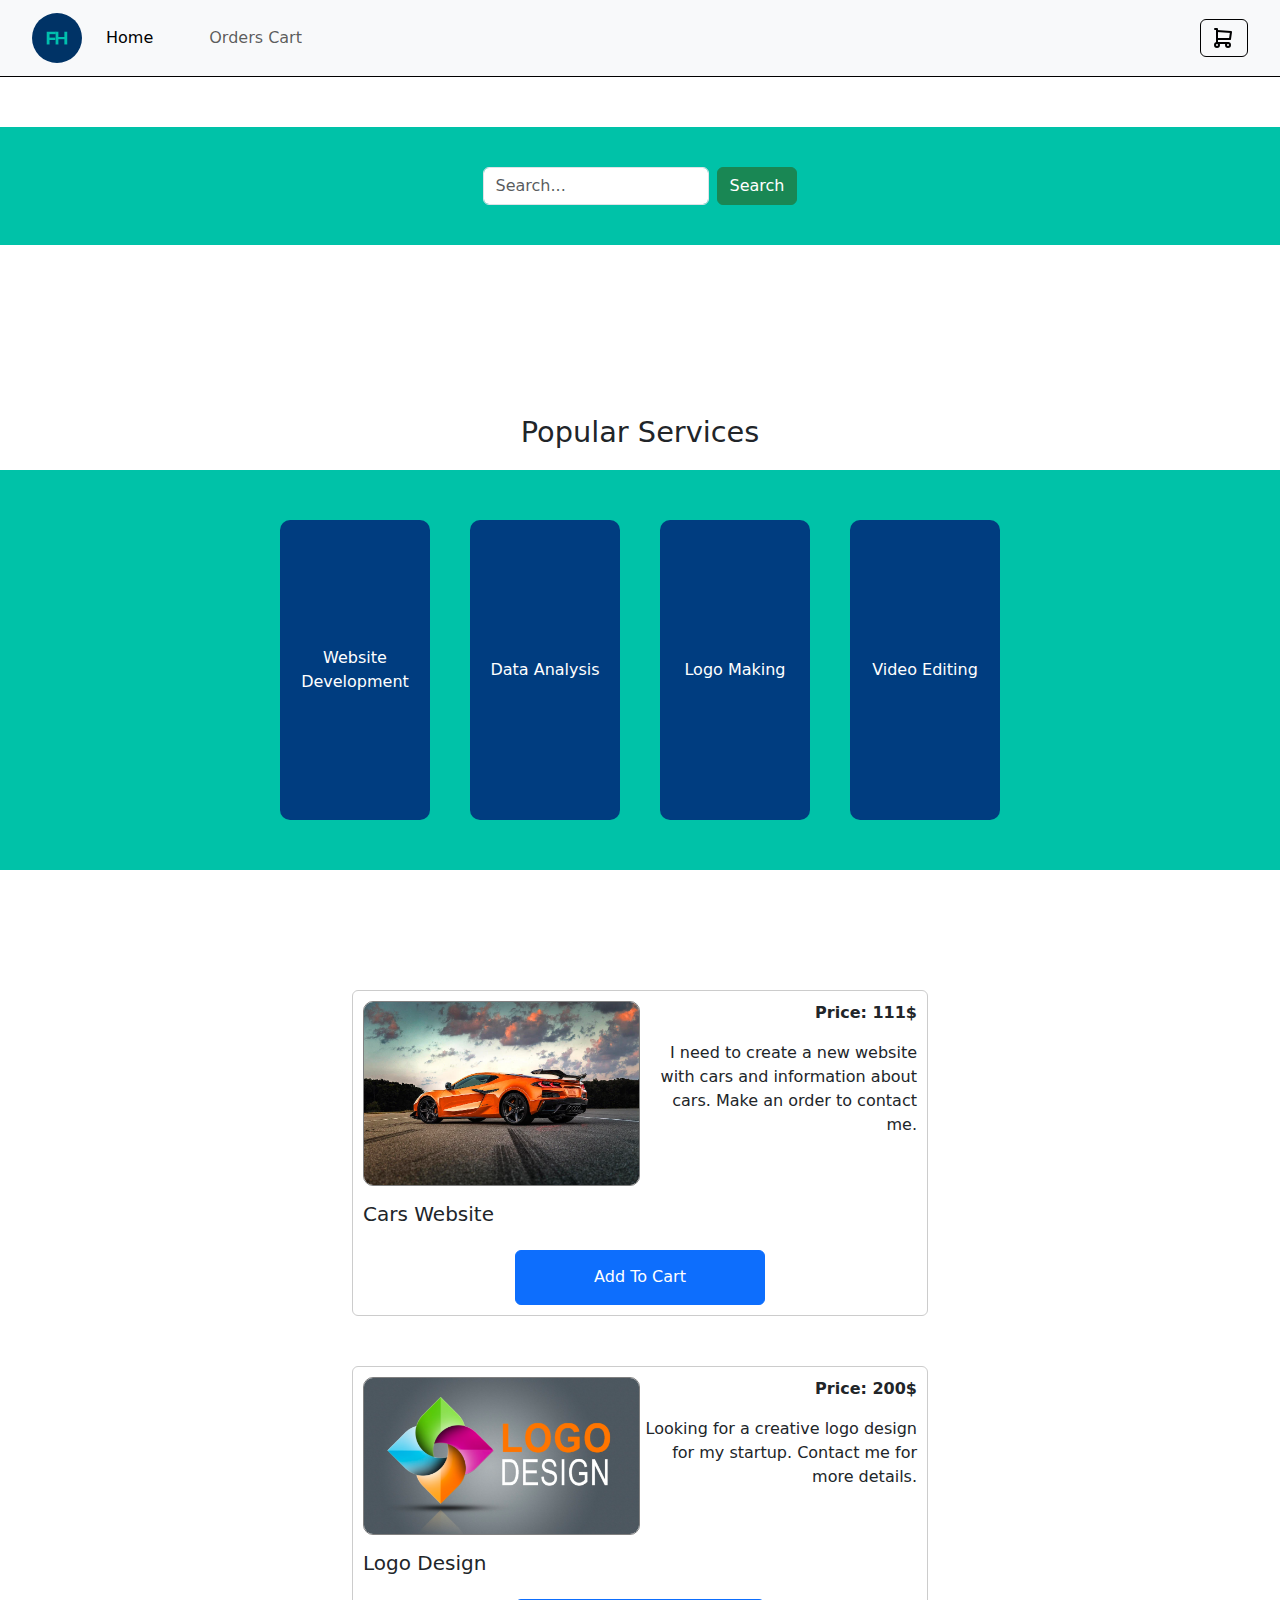
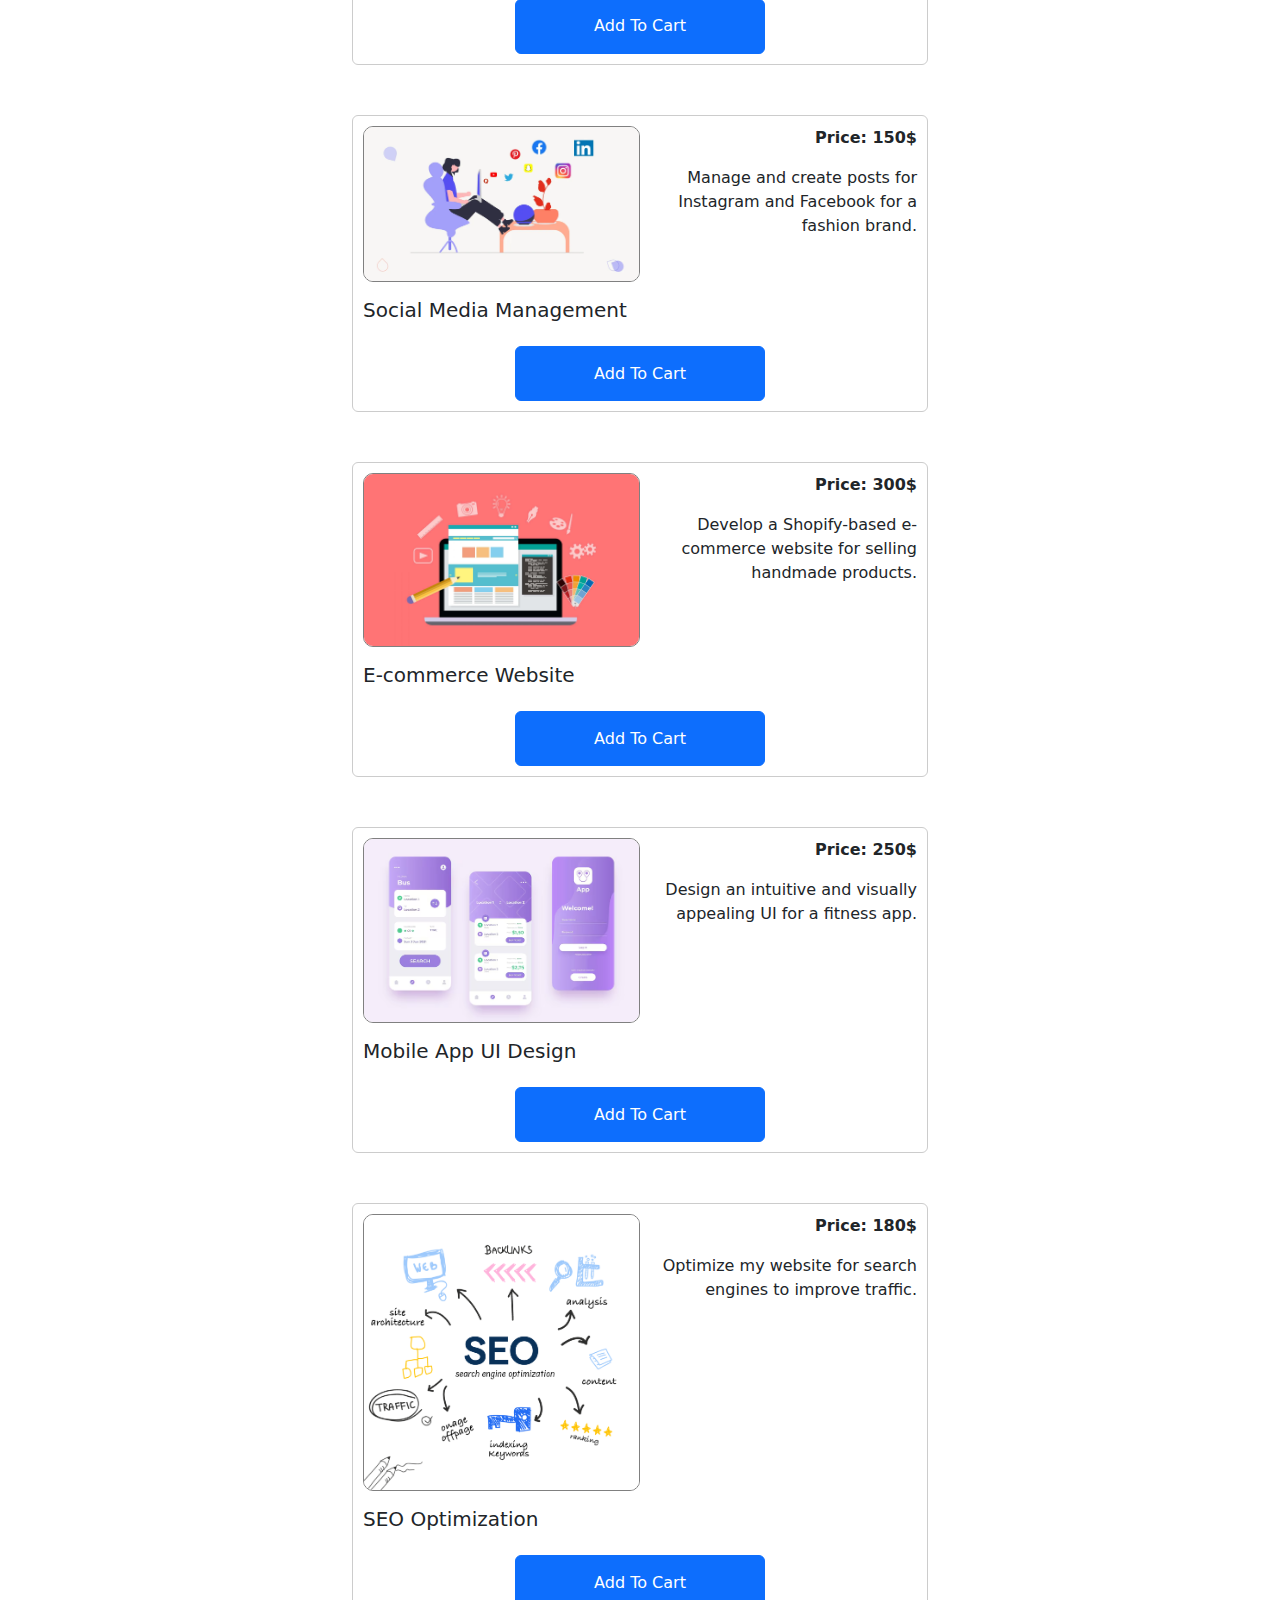
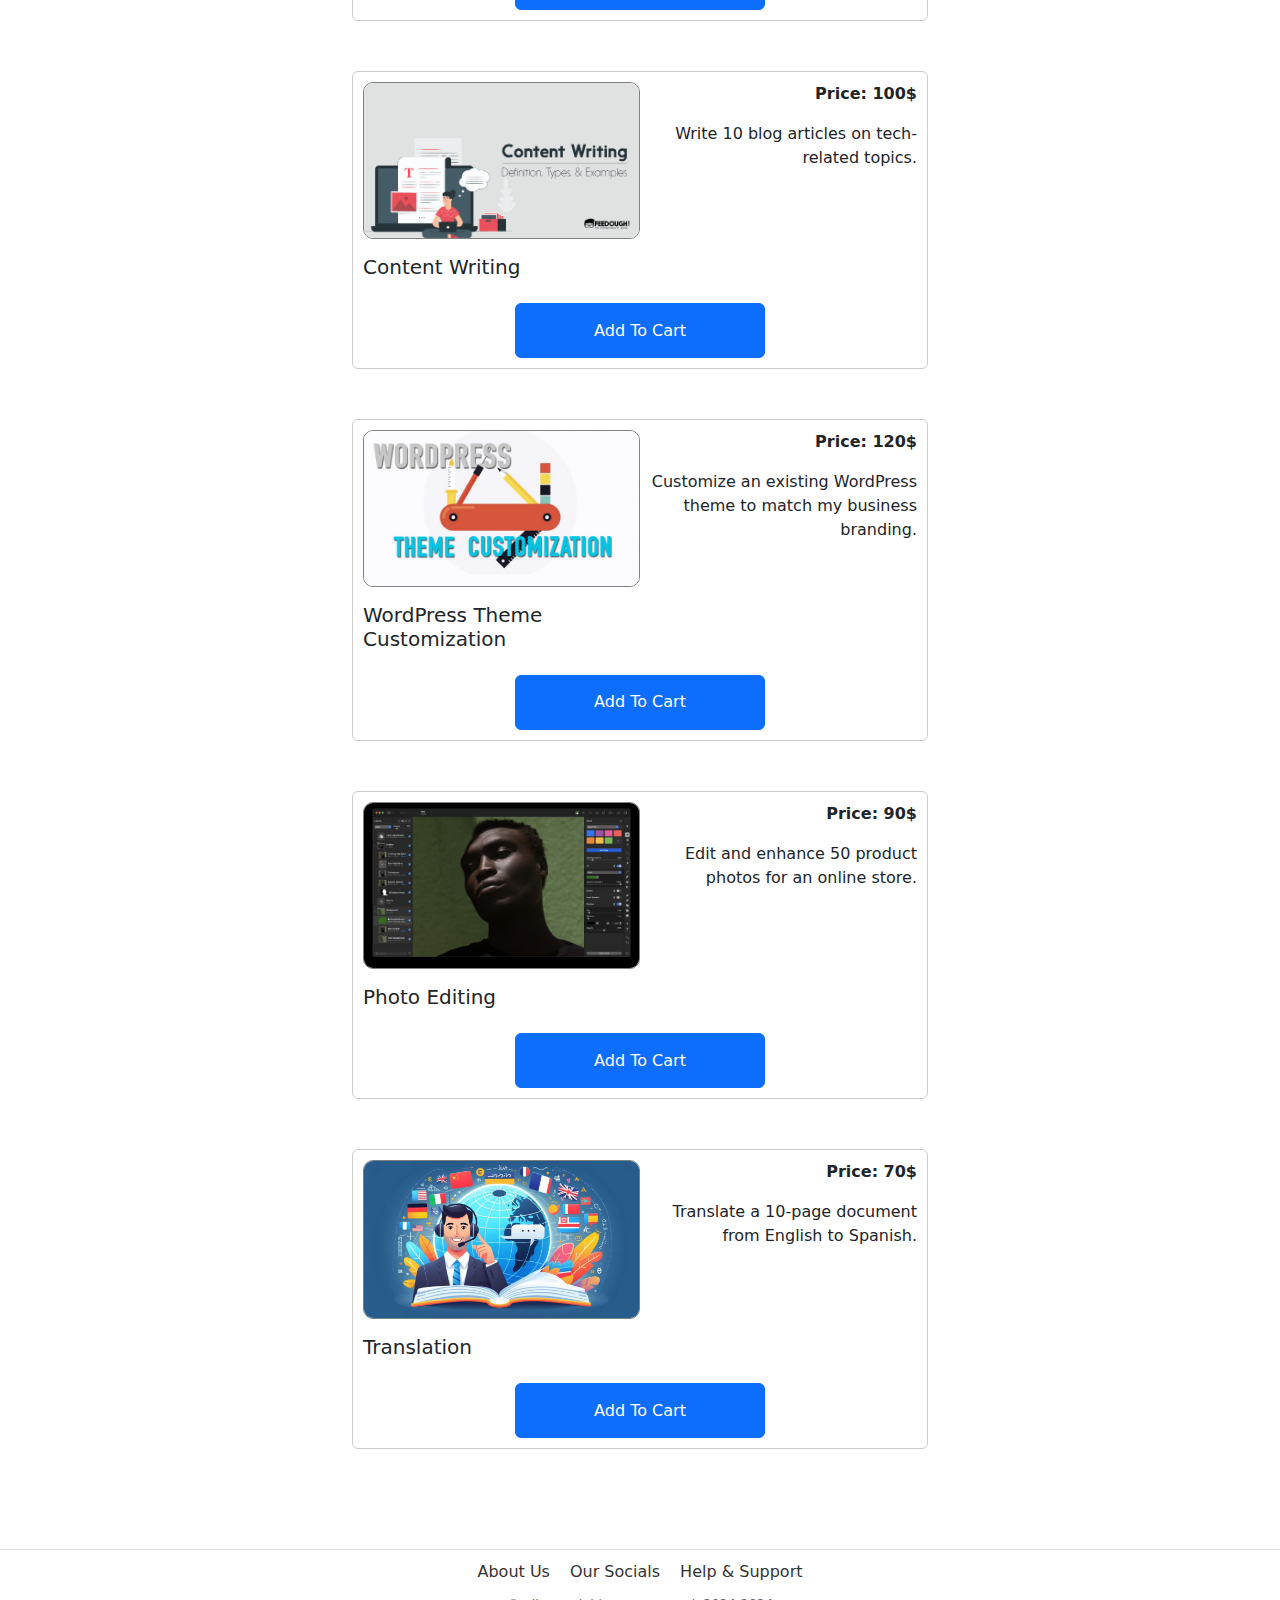
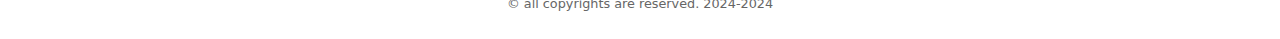
<file: index.html>
<!DOCTYPE html>
<html lang="en">

<head>
  <meta charset="UTF-8">
  <meta name="viewport" content="width=device-width, initial-scale=1.0">
  <title>FreelanceHub</title>
  <link rel="stylesheet" href="css/styles.css">
  <link rel="icon" href="assets/img/Logo.svg">
  <link href="https://cdn.jsdelivr.net/npm/bootstrap@5.3.3/dist/css/bootstrap.min.css" rel="stylesheet"
    integrity="sha384-QWTKZyjpPEjISv5WaRU9OFeRpok6YctnYmDr5pNlyT2bRjXh0JMhjY6hW+ALEwIH" crossorigin="anonymous">
</head>

<body data-bs-theme="light">
  <!-- Header -->
  <header>
    <nav class="navbar navbar-expand-lg bg-body-tertiary">
      <div class="container-fluid">
        <a style="margin-left: 20px;" class="navbar-brand" href="index.html"><img src="assets/img/Logo.svg" alt="Logo"
            style="width:50px"></a>
        <button class="navbar-toggler" type="button" data-bs-toggle="collapse" data-bs-target="#navbarSupportedContent"
          aria-controls="navbarSupportedContent" aria-expanded="false" aria-label="Toggle navigation">
          <span class="navbar-toggler-icon"></span>
        </button>
        <div class="collapse navbar-collapse" id="navbarSupportedContent">
          <ul class="navbar-nav me-auto mb-2 mb-lg-0">
            <li class="nav-item">
              <a class="nav-link active" aria-current="page" href="/">Home</a>
            </li>
            <li class="nav-item">
              <a class="nav-link" href="orders_cart.html">Orders Cart</a>
            </li>
          </ul>
          <ul>
            <a style="margin-right: 20px;" class="btn btn-light" href="orders_cart.html" id="cart-button"
              type="submit"><img src="assets/img/cart.svg" alt="cart"></a>
          </ul>
        </div>
      </div>
    </nav>
  </header>

  <!-- Search Section -->
  <section class="search-banner">
    <form id="searchForm" class="d-flex" role="search">
      <input id="search-search-banner" class="form-control me-2" type="search" placeholder="Search..."
        aria-label="Search">
      <button class="btn btn-success" type="submit">Search</button>
    </form>
  </section>

  <main>

    <!-- Popular Services -->
    <section class="popular-services">
      <h2>Popular Services</h2>
      <div class="services">
        <div class="service-card">Website Development</div>
        <div class="service-card">Data Analysis</div>
        <div class="service-card">Logo Making</div>
        <div class="service-card">Video Editing</div>
      </div>
    </section>

    <div class="product-list">

    </div>

  </main>

  <!-- Footer -->
  <footer>
    <div class="footer-links">
      <a href="#">About Us</a>
      <a href="#">Our Socials</a>
      <a href="#">Help & Support</a>
    </div>
    <p>&copy; all copyrights are reserved. 2024-2024</p>
  </footer>
  <script src="https://cdn.jsdelivr.net/npm/bootstrap@5.3.3/dist/js/bootstrap.bundle.min.js"
    integrity="sha384-YvpcrYf0tY3lHB60NNkmXc5s9fDVZLESaAA55NDzOxhy9GkcIdslK1eN7N6jIeHz"
    crossorigin="anonymous"></script>
  <script src="js/script.js"></script>
</body>

</html>
</file>
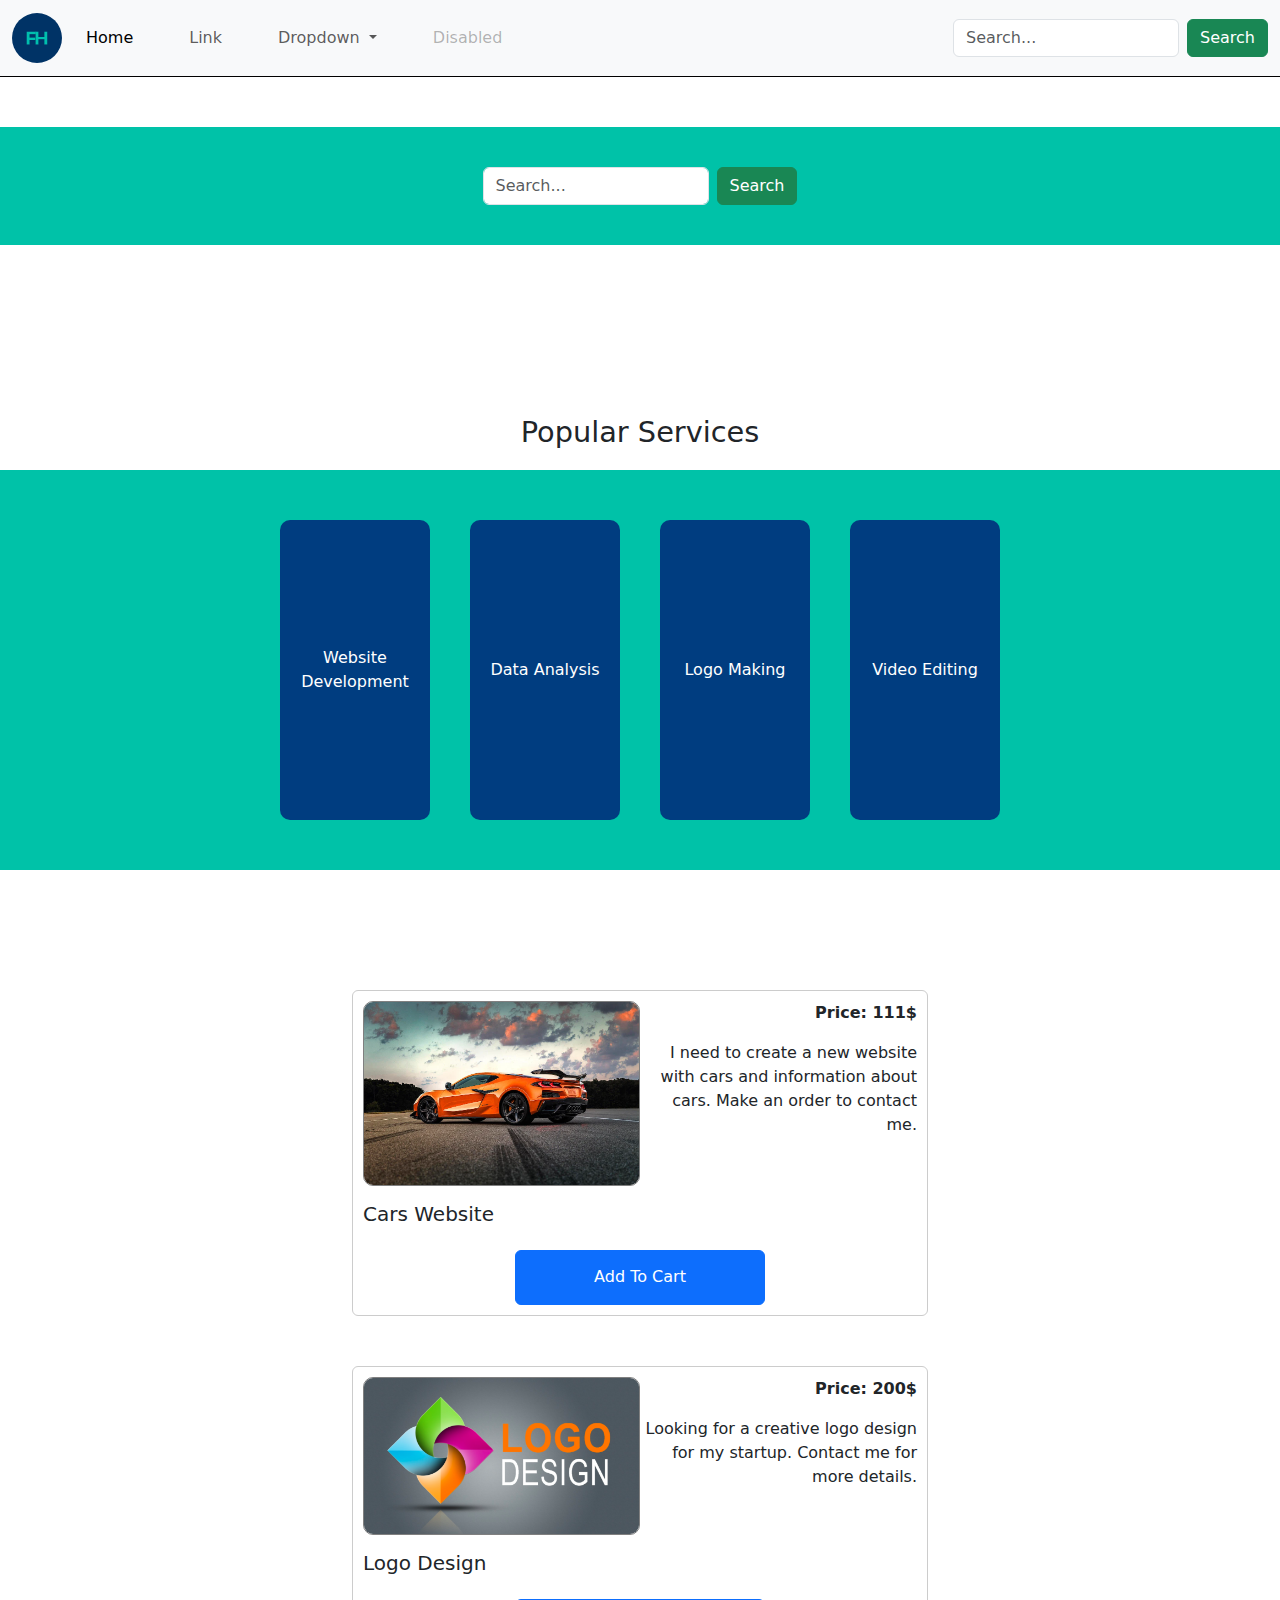
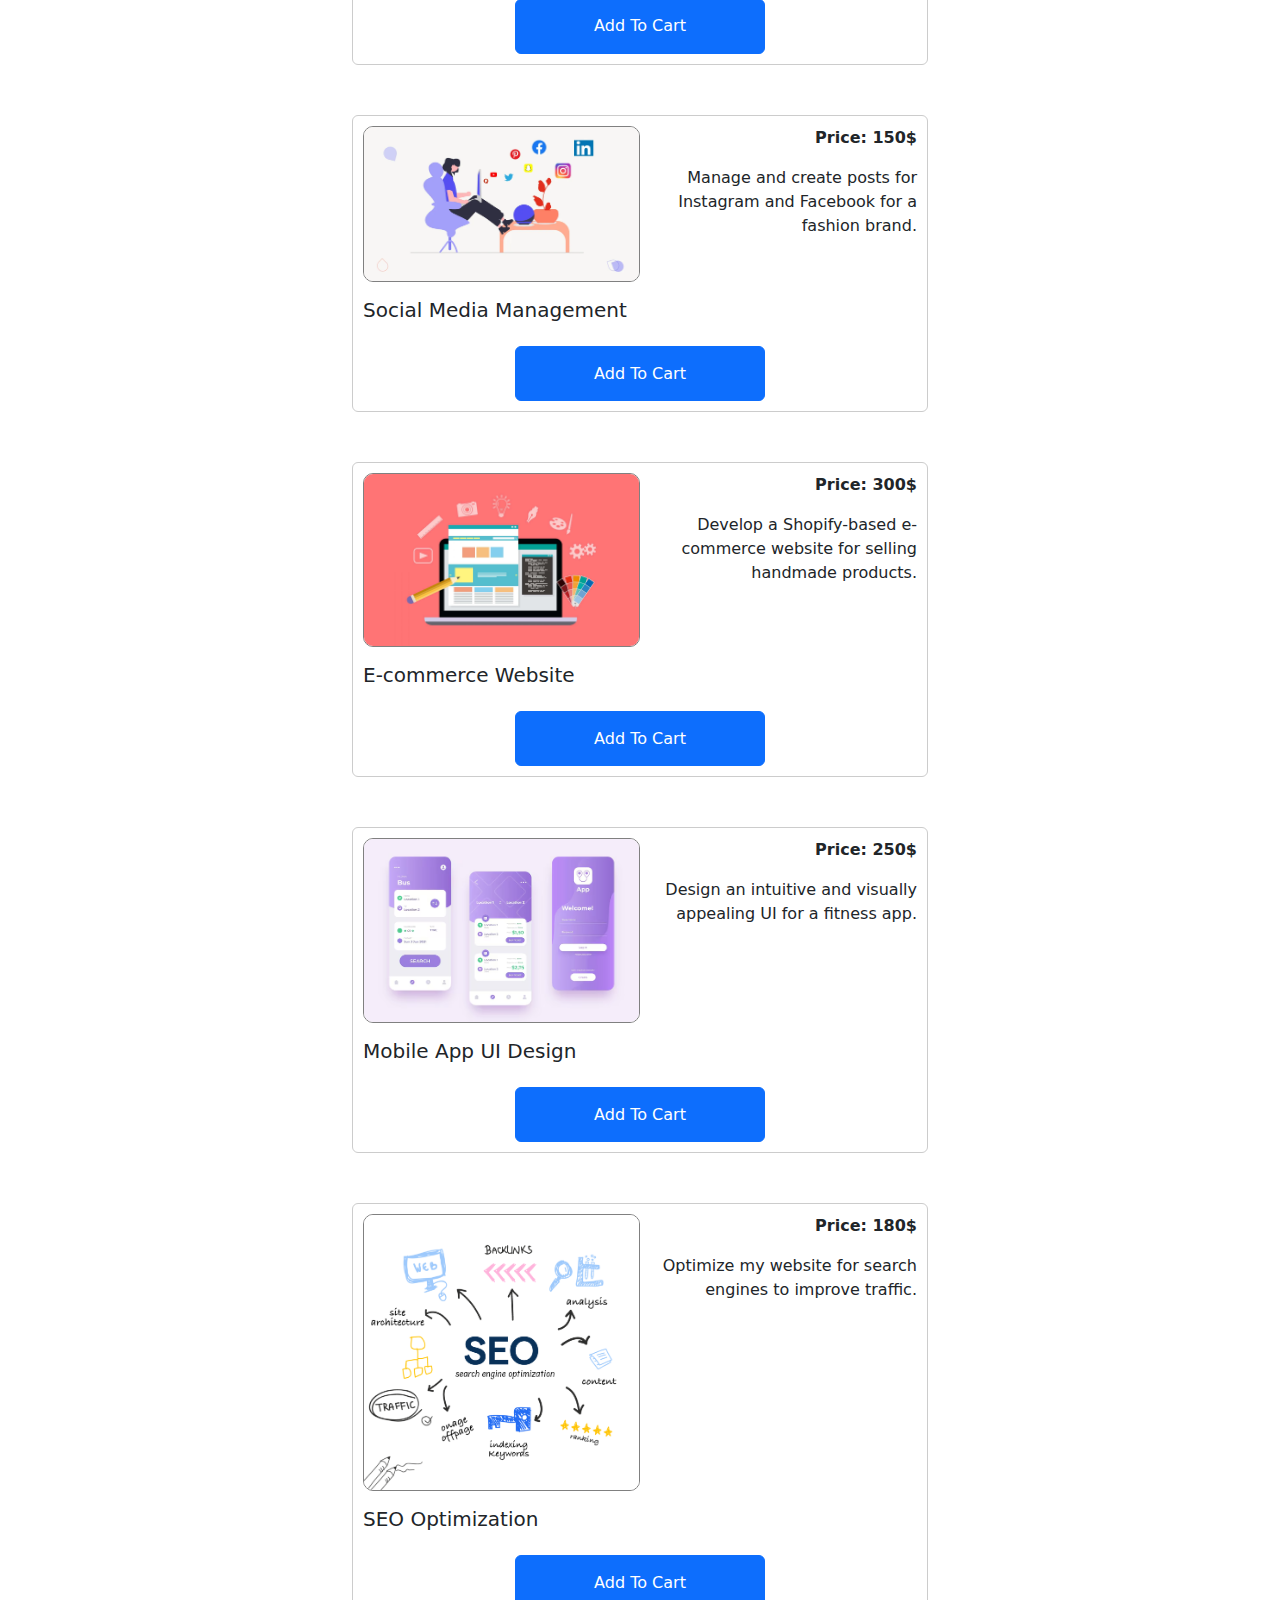
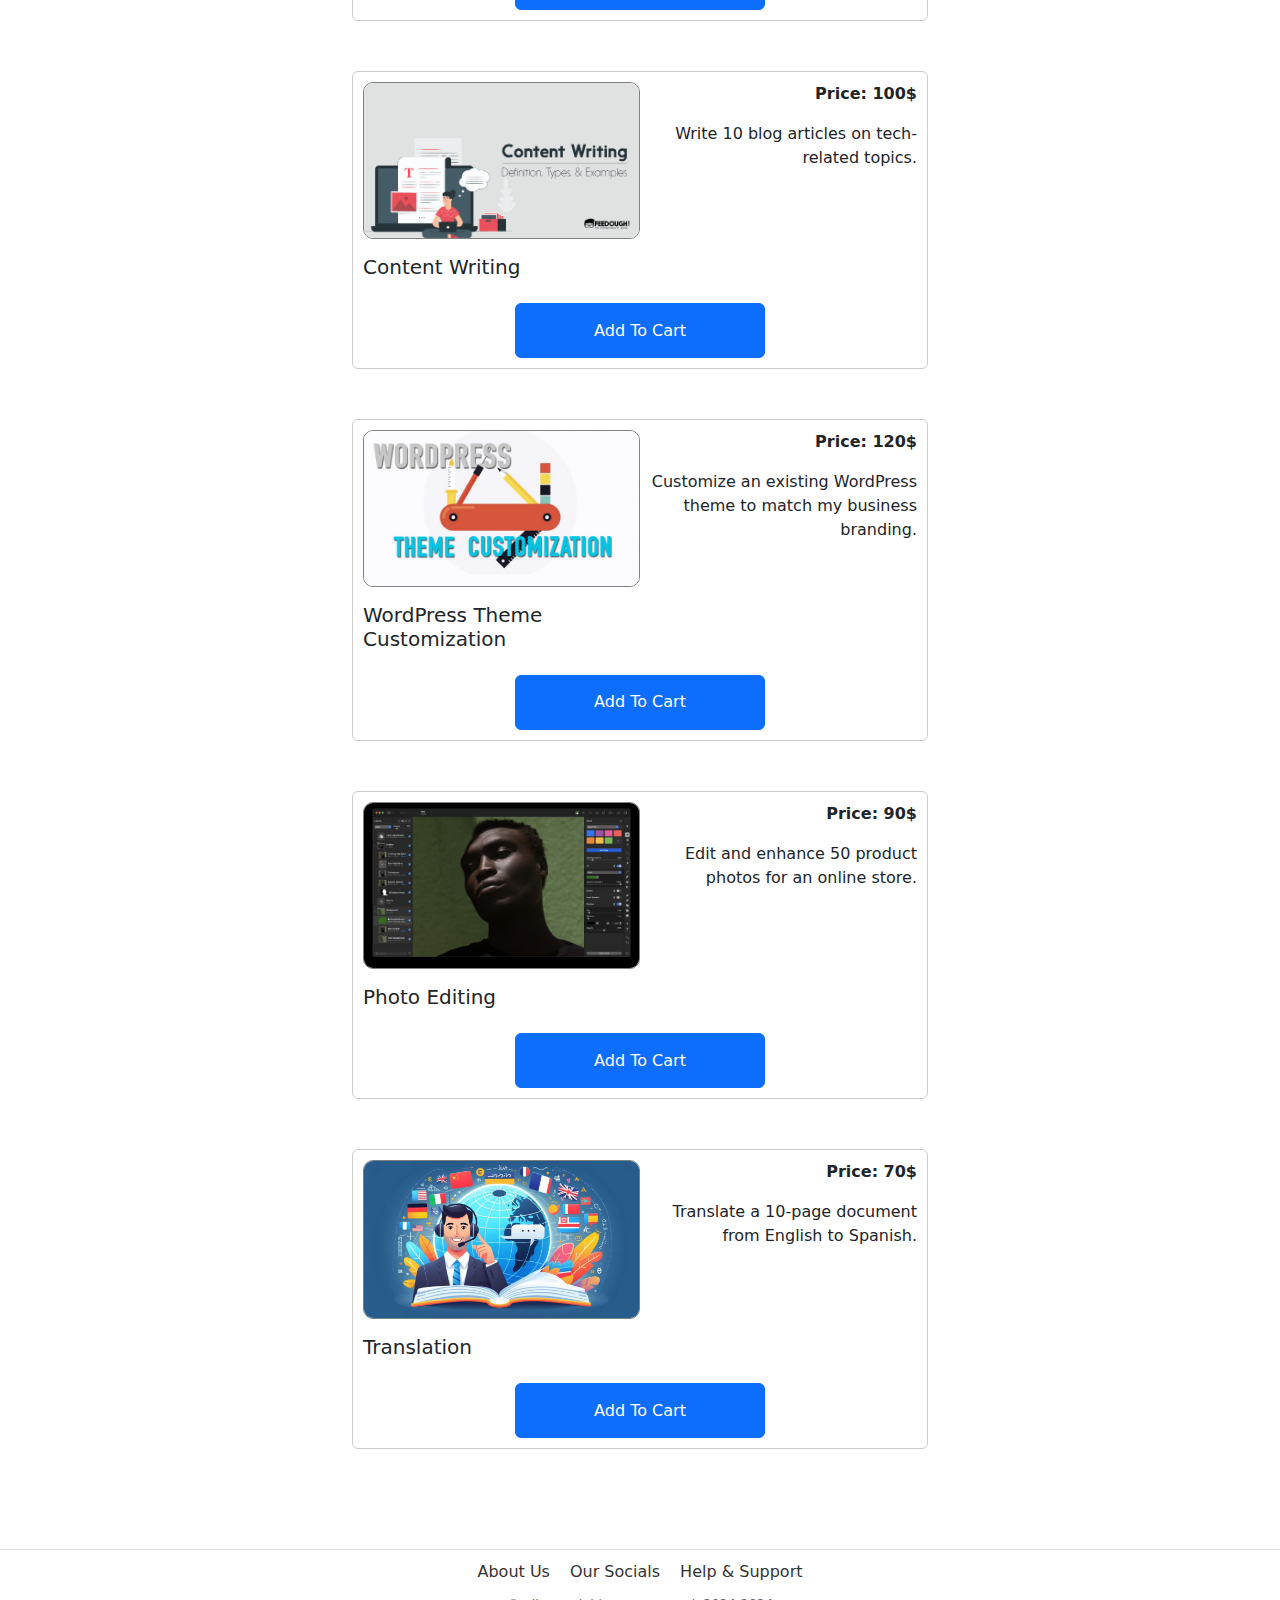
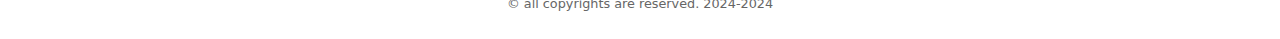
<file: log_in.html>
<!DOCTYPE html>
<html lang="en">

<head>
    <meta charset="UTF-8">
    <meta name="viewport" content="width=device-width, initial-scale=1.0">
    <title>FreelanceHub</title>
    <link rel="stylesheet" href="css/styles.css">
    <link href="https://cdn.jsdelivr.net/npm/bootstrap@5.3.3/dist/css/bootstrap.min.css" rel="stylesheet"
        integrity="sha384-QWTKZyjpPEjISv5WaRU9OFeRpok6YctnYmDr5pNlyT2bRjXh0JMhjY6hW+ALEwIH" crossorigin="anonymous">
</head>

<body data-bs-theme="light">
    <!-- Header -->
    <header>
      <nav class="navbar navbar-expand-lg bg-body-tertiary">
        <div class="container-fluid">
          <a class="navbar-brand" href="#"><img src="assets/img/Logo.svg" alt="Logo" style="width:50px"></a>
          <button class="navbar-toggler" type="button" data-bs-toggle="collapse" data-bs-target="#navbarSupportedContent" aria-controls="navbarSupportedContent" aria-expanded="false" aria-label="Toggle navigation">
            <span class="navbar-toggler-icon"></span>
          </button>
          <div class="collapse navbar-collapse" id="navbarSupportedContent">
            <ul class="navbar-nav me-auto mb-2 mb-lg-0">
              <li class="nav-item">
                <a class="nav-link active" aria-current="page" href="#">Home</a>
              </li>
              <li class="nav-item">
                <a class="nav-link" href="#">Link</a>
              </li>
              <li class="nav-item dropdown">
                <a class="nav-link dropdown-toggle" href="#" role="button" data-bs-toggle="dropdown" aria-expanded="false">
                  Dropdown
                </a>
                <ul class="dropdown-menu">
                  <li><a class="dropdown-item" href="#">Action</a></li>
                  <li><a class="dropdown-item" href="#">Another action</a></li>
                  <li><hr class="dropdown-divider"></li>
                  <li><a class="dropdown-item" href="#">Something else here</a></li>
                </ul>
              </li>
              <li class="nav-item">
                <a class="nav-link disabled" aria-disabled="true">Disabled</a>
              </li>
            </ul>
            <form class="d-flex" role="search">
              <input class="form-control me-2" type="search" placeholder="Search..." aria-label="Search">
              <button class="btn btn-success" type="submit">Search</button>
            </form>
          </div>
        </div>
      </nav>
    </header>

    <!-- Search Section -->
    <section class="search-banner">
      <form class="d-flex" role="search">
        <input id="search-search-banner" class="form-control me-2" type="search" placeholder="Search..." aria-label="Search">
        <button class="btn btn-success" type="submit">Search</button>
      </form>
    </section>

    <main class="">

        <!-- Popular Services -->
        <section class="popular-services">
            <h2>Popular Services</h2>
            <div class="services">
                <div class="service-card">Website Development</div>
                <div class="service-card">Data Analysis</div>
                <div class="service-card">Logo Making</div>
                <div class="service-card">Video Editing</div>
            </div>
        </section>

        <div class="product-list">
            
        </div>

    </main>

    <!-- Footer -->
    <footer>
        <div class="footer-links">
            <a href="#">About Us</a>
            <a href="#">Our Socials</a>
            <a href="#">Help & Support</a>
        </div>
        <p>&copy; all copyrights are reserved. 2024-2024</p>
    </footer>
    <script src="https://cdn.jsdelivr.net/npm/bootstrap@5.3.3/dist/js/bootstrap.bundle.min.js"
        integrity="sha384-YvpcrYf0tY3lHB60NNkmXc5s9fDVZLESaAA55NDzOxhy9GkcIdslK1eN7N6jIeHz"
        crossorigin="anonymous"></script>
    <script src="js/script.js"></script>
</body>

</html>
</file>
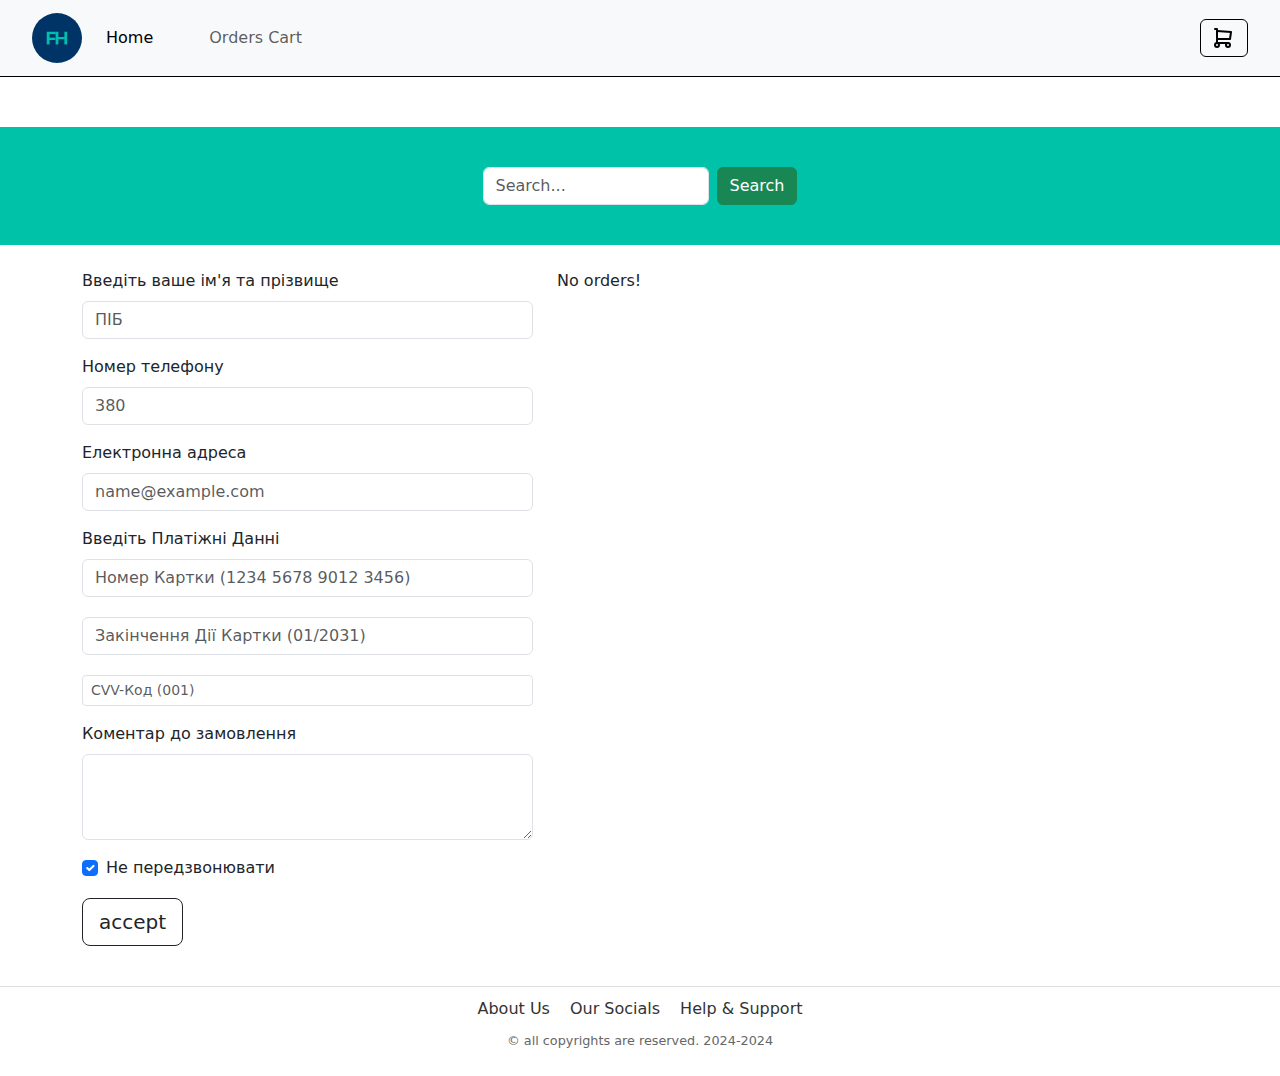
<file: make_order.html>
<!DOCTYPE html>
<html lang="en">

<head>
    <meta charset="UTF-8">
    <meta name="viewport" content="width=device-width, initial-scale=1.0">
    <title>FreelanceHub</title>
    <link rel="stylesheet" href="css/styles.css">
    <link rel="icon" href="assets/img/Logo.svg">
    <link href="https://cdn.jsdelivr.net/npm/bootstrap@5.3.3/dist/css/bootstrap.min.css" rel="stylesheet"
        integrity="sha384-QWTKZyjpPEjISv5WaRU9OFeRpok6YctnYmDr5pNlyT2bRjXh0JMhjY6hW+ALEwIH" crossorigin="anonymous">
</head>

<body data-bs-theme="light">
    <!-- Header -->
    <header>
        <nav class="navbar navbar-expand-lg bg-body-tertiary">
            <div class="container-fluid">
                <a style="margin-left: 20px;" class="navbar-brand" href="index.html"><img src="assets/img/Logo.svg"
                        alt="Logo" style="width:50px"></a>
                <button class="navbar-toggler" type="button" data-bs-toggle="collapse"
                    data-bs-target="#navbarSupportedContent" aria-controls="navbarSupportedContent"
                    aria-expanded="false" aria-label="Toggle navigation">
                    <span class="navbar-toggler-icon"></span>
                </button>
                <div class="collapse navbar-collapse" id="navbarSupportedContent">
                    <ul class="navbar-nav me-auto mb-2 mb-lg-0">
                        <li class="nav-item">
                            <a class="nav-link active" aria-current="page" href="/">Home</a>
                        </li>
                        <li class="nav-item">
                            <a class="nav-link" href="orders_cart.html">Orders Cart</a>
                        </li>
                    </ul>
                    <ul>
                        <a style="margin-right: 20px;" class="btn btn-light" href="orders_cart.html" id="cart-button"
                            type="submit"><img src="assets/img/cart.svg" alt="cart"></a>
                    </ul>
                </div>
            </div>
        </nav>
    </header>

    <!-- Search Section -->
    <section class="search-banner">
        <form id="searchForm" class="d-flex" role="search">
            <input id="search-search-banner" class="form-control me-2" type="search" placeholder="Search..."
                aria-label="Search">
            <button class="btn btn-success" type="submit">Search</button>
        </form>
    </section>

    <main class="container py-4">

        <div class="row">
            <div class="col-12 col-md-6 col-xl-5">
                <form action="" method="post">
                    <div class="mb-3">
                        <label for="exampleFormControlInput1" class="form-label">Введіть ваше ім'я та прізвище</label>
                        <input type="text" class="form-control" id="exampleFormControlInput1" placeholder="ПІБ">
                    </div>
                    <div class="mb-3">
                        <label for="exampleFormControlInput1" class="form-label">Номер телефону</label>
                        <input type="tel" class="form-control" id="exampleFormControlInput1" placeholder="380">
                    </div>

                    <div class="mb-3">
                        <label for="exampleFormControlInput1" class="form-label">Електронна адреса</label>
                        <input type="email" class="form-control" id="exampleFormControlInput1"
                            placeholder="name@example.com">
                    </div>
                    <div class="mb-3">
                        <label for="exampleFormControlInput1" class="form-label">Введіть Платіжні Данні</label>
                        <input type="text" class="form-control" id="exampleFormControlInput1"
                            placeholder="Номер Картки (1234 5678 9012 3456)">
                        <input style="margin-top:20px;margin-bottom:20px" class="form-control" type="text"
                            placeholder="Закінчення Дії Картки (01/2031)" aria-label="default input example">
                        <input class="form-control form-control-sm" type="text" placeholder="CVV-Код (001)"
                            aria-label=".form-control-sm example">
                    </div>
                    <div class="mb-3">
                        <label for="exampleFormControlTextarea1" class="form-label">Коментар до замовлення</label>
                        <textarea class="form-control" id="exampleFormControlTextarea1" rows="3"></textarea>
                    </div>
                    <div class="form-check">
                        <input class="form-check-input" type="checkbox" value="" id="flexCheckDefault" checked>
                        <label class="form-check-label" for="flexCheckDefault">
                            Не передзвонювати
                        </label>
                    </div>
                    <a type="submit" href="order_success.html" class="btn btn-outline-dark btn-lg my-3">accept</a>
                </form>

            </div>
            <div class="col-12 col-md-6 col-xl-7">
                <div class="cart_list"></div>
            </div>
        </div>

    </main>

    <!-- Footer -->
    <footer>
        <div class="footer-links">
            <a href="#">About Us</a>
            <a href="#">Our Socials</a>
            <a href="#">Help & Support</a>
        </div>
        <p>&copy; all copyrights are reserved. 2024-2024</p>
    </footer>
    <script src="https://cdn.jsdelivr.net/npm/bootstrap@5.3.3/dist/js/bootstrap.bundle.min.js"
        integrity="sha384-YvpcrYf0tY3lHB60NNkmXc5s9fDVZLESaAA55NDzOxhy9GkcIdslK1eN7N6jIeHz"
        crossorigin="anonymous"></script>
    <script src="js/script.js"></script>
</body>

</html>
</file>
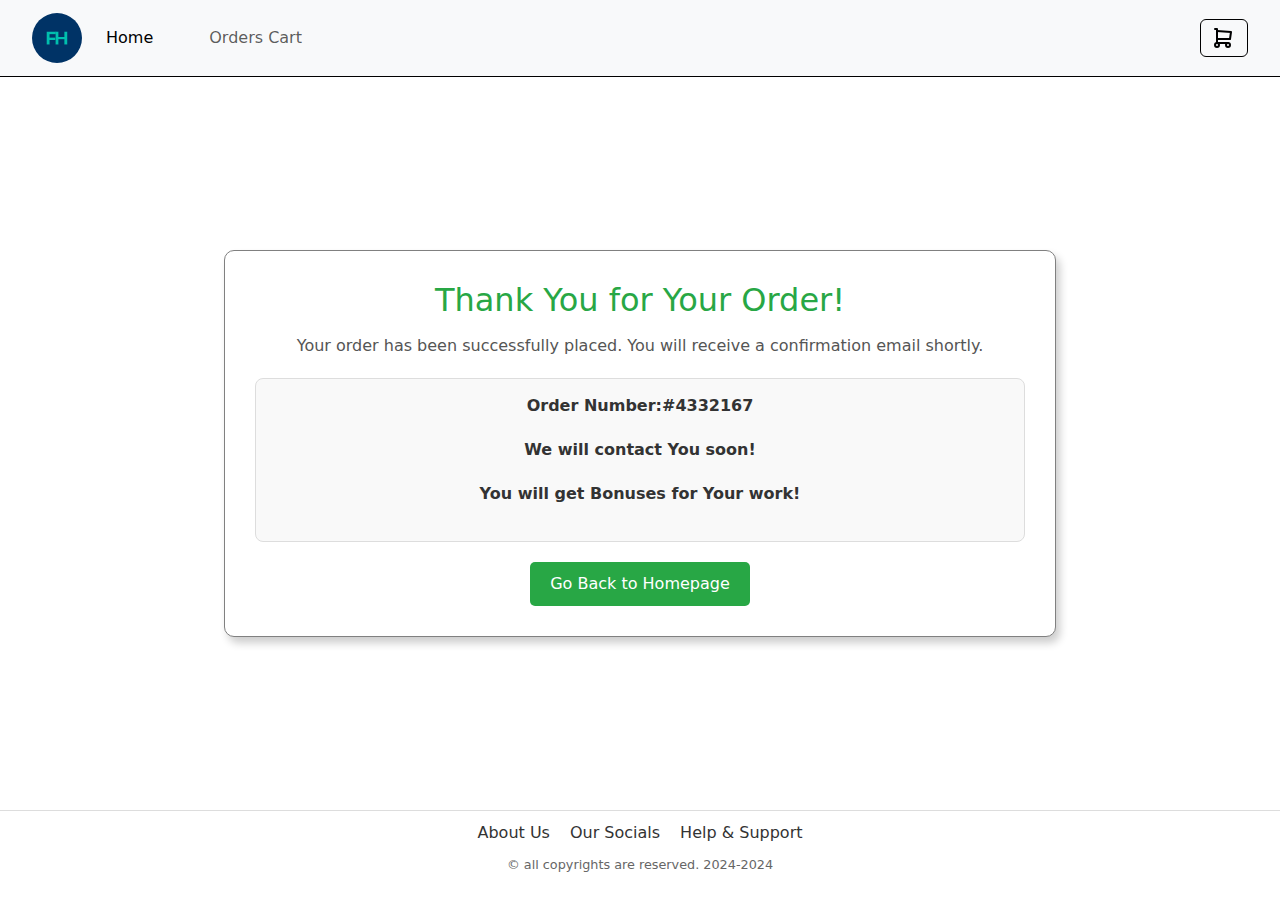
<file: order_success.html>
<!DOCTYPE html>
<html lang="en">

<head>
    <meta charset="UTF-8">
    <meta name="viewport" content="width=device-width, initial-scale=1.0">
    <title>FreelanceHub</title>
    <link rel="stylesheet" href="css/styles.css">
    <link rel="icon" href="assets/img/Logo.svg">
    <link href="https://cdn.jsdelivr.net/npm/bootstrap@5.3.3/dist/css/bootstrap.min.css" rel="stylesheet"
        integrity="sha384-QWTKZyjpPEjISv5WaRU9OFeRpok6YctnYmDr5pNlyT2bRjXh0JMhjY6hW+ALEwIH" crossorigin="anonymous">
</head>

<body>
    <header>
        <nav class="navbar navbar-expand-lg bg-body-tertiary">
            <div class="container-fluid">
                <a style="margin-left: 20px;" class="navbar-brand" href="index.html"><img src="assets/img/Logo.svg"
                        alt="Logo" style="width:50px"></a>
                <button class="navbar-toggler" type="button" data-bs-toggle="collapse"
                    data-bs-target="#navbarSupportedContent" aria-controls="navbarSupportedContent"
                    aria-expanded="false" aria-label="Toggle navigation">
                    <span class="navbar-toggler-icon"></span>
                </button>
                <div class="collapse navbar-collapse" id="navbarSupportedContent">
                    <ul class="navbar-nav me-auto mb-2 mb-lg-0">
                        <li class="nav-item">
                            <a class="nav-link active" aria-current="page" href="/">Home</a>
                        </li>
                        <li class="nav-item">
                            <a class="nav-link" href="orders_cart.html">Orders Cart</a>
                        </li>
                    </ul>
                    <ul>
                        <a style="margin-right: 20px;" class="btn btn-light" href="orders_cart.html" id="cart-button"
                            type="submit"><img src="assets/img/cart.svg" alt="cart"></a>
                    </ul>
                </div>
            </div>
        </nav>
    </header>

    <main class="order-success-main">

        <body>
            <div class="confirmation-container">
                <h1>Thank You for Your Order!</h1>
                <p>Your order has been successfully placed. You will receive a confirmation email shortly.</p>

                <div class="order-details">
                    <p class="center-text"><strong>Order Number:#4332167</strong></p>
                    <p class="center-text"><strong>We will contact You soon!</strong></p>
                    <p class="center-text"><strong>You will get Bonuses for Your work!</strong></p>
                </div>

                <div class="button-container">
                    <a href="/">Go Back to Homepage</a>
                </div>
            </div>
        </body>
    </main>

    <footer>
        <div class="footer-links">
            <a href="#">About Us</a>
            <a href="#">Our Socials</a>
            <a href="#">Help & Support</a>
        </div>
        <p>&copy; all copyrights are reserved. 2024-2024</p>
    </footer>
</body>

</html>
</file>
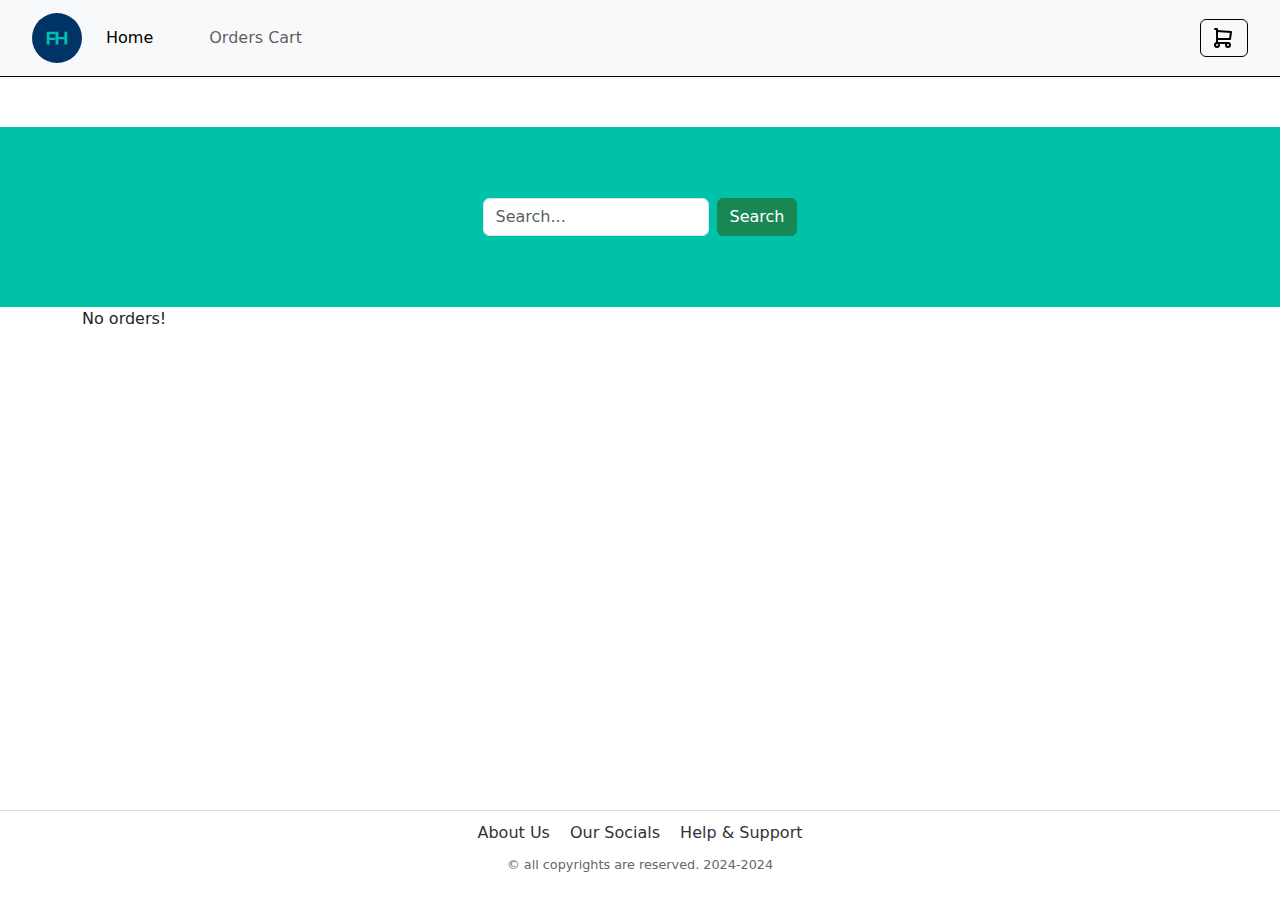
<file: orders_cart.html>
<!DOCTYPE html>
<html lang="en">

<head>
  <meta charset="UTF-8">
  <meta name="viewport" content="width=device-width, initial-scale=1.0">
  <title>FreelanceHub</title>
  <link rel="stylesheet" href="css/styles.css">
  <link rel="icon" href="assets/img/Logo.svg">
  <link href="https://cdn.jsdelivr.net/npm/bootstrap@5.3.3/dist/css/bootstrap.min.css" rel="stylesheet"
    integrity="sha384-QWTKZyjpPEjISv5WaRU9OFeRpok6YctnYmDr5pNlyT2bRjXh0JMhjY6hW+ALEwIH" crossorigin="anonymous">
</head>

<body data-bs-theme="light">
  <!-- Header -->
  <header>
    <nav class="navbar navbar-expand-lg bg-body-tertiary">
      <div class="container-fluid">
        <a style="margin-left: 20px;" class="navbar-brand" href="index.html"><img src="assets/img/Logo.svg" alt="Logo"
            style="width:50px"></a>
        <button class="navbar-toggler" type="button" data-bs-toggle="collapse" data-bs-target="#navbarSupportedContent"
          aria-controls="navbarSupportedContent" aria-expanded="false" aria-label="Toggle navigation">
          <span class="navbar-toggler-icon"></span>
        </button>
        <div class="collapse navbar-collapse" id="navbarSupportedContent">
          <ul class="navbar-nav me-auto mb-2 mb-lg-0">
            <li class="nav-item">
              <a class="nav-link active" aria-current="page" href="/">Home</a>
            </li>
            <li class="nav-item">
              <a class="nav-link" href="orders_cart.html">Orders Cart</a>
            </li>
          </ul>
          <ul>
            <a style="margin-right: 20px;" class="btn btn-light" href="orders_cart.html" id="cart-button"
              type="submit"><img src="assets/img/cart.svg" alt="cart"></a>
          </ul>
        </div>
      </div>
    </nav>
  </header>

  <!-- Search Section -->
  <section class="search-banner">
    <form id="searchForm" class="d-flex" role="search">
      <input id="search-search-banner" class="form-control me-2" type="search" placeholder="Search..."
        aria-label="Search">
      <button class="btn btn-success" type="submit">Search</button>
    </form>
  </section>

  <main class="container">
    <div class="cart_list"></div>

    <div class="cart-buttons d-none">

      <button class="btn btn-outline-dark my-3 cart-clean">
        <svg xmlns="http://www.w3.org/2000/svg" width="24" height="24" viewBox="0 0 24 24" fill="none"
          stroke="currentColor" stroke-width="2" stroke-linecap="round" stroke-linejoin="round"
          class="icon icon-tabler icons-tabler-outline icon-tabler-trash">
          <path stroke="none" d="M0 0h24v24H0z" fill="none" />
          <path d="M4 7l16 0" />
          <path d="M10 11l0 6" />
          <path d="M14 11l0 6" />
          <path d="M5 7l1 12a2 2 0 0 0 2 2h8a2 2 0 0 0 2 -2l1 -12" />
          <path d="M9 7v-3a1 1 0 0 1 1 -1h4a1 1 0 0 1 1 1v3">
        </svg>
      </button>
      <a class='btn btn-outline-dark my-3' href="make_order.html">Оформити Замовлення</a>
    </div>

  </main>
  <!-- Footer -->
  <footer>
    <div class="footer-links">
      <a href="#">About Us</a>
      <a href="#">Our Socials</a>
      <a href="#">Help & Support</a>
    </div>
    <p>&copy; all copyrights are reserved. 2024-2024</p>
  </footer>
  <script src="https://cdn.jsdelivr.net/npm/bootstrap@5.3.3/dist/js/bootstrap.bundle.min.js"
    integrity="sha384-YvpcrYf0tY3lHB60NNkmXc5s9fDVZLESaAA55NDzOxhy9GkcIdslK1eN7N6jIeHz"
    crossorigin="anonymous"></script>
  <script src="js/script.js"></script>
</body>

</html>
</file>
<file: css/styles.css>
@import url('https://fonts.googleapis.com/css2?family=Montserrat:wght@100;300;400;500;600;700;900&display=swap');

/* General Reset */
* {
    margin: 0;
    padding: 0;
    box-sizing: border-box;
}

html,
body {
    height: 100%;
    /* Це потрібно, щоб встановити мінімальну висоту для всього документа */
    margin: 0;
    /* Важливо, щоб не було відступів */
}

main {
    flex-grow: 1;
    /* Це дозволить вмісту займати весь доступний простір */
}

body {
    display: flex;
    flex-direction: column;
    font-family: 'Montserrat', sans-serif;
    background-color: #f4f4f4;
    color: #333;
    line-height: 1.5;
    margin: 0;
    padding: 0;
}

.logo {
    font-size: 1.5rem;
    color: #007bff;
    font-weight: bold;
}

/* Header */
header {
    display: flex;
    border-bottom: 1px solid black;
}

.header-buttons {
    font-weight: 500;
    position: absolute;
    /* Detach from the natural flow */
    left: 50%;
    /* Move to the horizontal center of the header */
    transform: translateX(-50%);
    /* Adjust position to align the center */
}

.three-header-btns a {
    color: rgb(51, 51, 51);
    transition: linear 0.15s;
}

.three-header-btns a:hover {
    color: #00BFAE;
    transition: linear 0.15s;
}

nav {
    flex-grow: 1;
    /* Allow the nav to take up remaining space */
    display: flex;
    justify-content: center;
    /* Center the nav links */
}

nav ul {
    display: flex;
    list-style: none;
    gap: 40px;
    /* Increase space between the items */
    margin: 0;
    padding: 0;
}

nav ul li {
    display: inline-block;
}

nav a {
    text-decoration: none;
    color: #333;
    font-size: 18px;
}

nav .join-btn {
    font-weight: bold;
    padding: 10px 25px;
    border: 2px solid #00BFAE;
    color: #003366;
    border-radius: 5px;
    text-decoration: none;
    transition: linear 0.20s;
}

nav .join-btn:hover {
    background-color: #00BFAE;
    transition: linear 0.20s;
}

/* Search Banner */
.search-banner {
    margin-top: 50px;
    background-color: #00c2a8;
    padding: 40px 20px;
    text-align: center;
    height: 20%;
    display: flex;
    /* Enables Flexbox layout */
    justify-content: center;
    /* Centers content horizontally */
    align-items: center;
    /* Centers content vertically */
    text-align: center;
}

.search-box {
    display: inline-flex;
    gap: 10px;
    background-color: white;
    padding: 10px;
    border-radius: 5px;
}

.search-box input {
    border: none;
    outline: none;
    padding: 5px 10px;
    width: 200px;
}

.search-box button {
    background: #007bff;
    color: white;
    border: none;
    padding: 5px 10px;
    border-radius: 5px;
    cursor: pointer;
}

/* Popular Services */
.popular-services {
    margin-top: 150px;
    padding: 20px;
    text-align: center;
}

.popular-services h2 {
    font-size: 1.8rem;
    margin-bottom: 20px;
}

.services {
    transform: translateX(-20px);
    width: 100vw;
    background-color: #00c2a8;
    display: flex;
    justify-content: center;
    gap: 20px;
    flex-wrap: wrap;
    padding: 40px;
}

.service-card {
    background-color: #003d80;
    color: white;
    padding: 30px 20px;
    /* Можна збільшити паддінги для збільшення висоти */
    border-radius: 10px;
    width: 150px;
    /* Можна вказати фіксовану ширину */
    height: 300px;
    /* Фіксована висота картки */
    display: flex;
    flex-direction: column;
    justify-content: center;
    /* Центрування вмісту по вертикалі */
    margin: 10px;
}

/* Footer */
footer {
    padding: 10px;
    background-color: white;
    text-align: center;
    border-top: 1px solid #ddd;
    margin-top: auto;
}

.footer-links {
    display: flex;
    justify-content: center;
    gap: 20px;
    margin-bottom: 10px;
}

.footer-links a {
    text-decoration: none;
    color: #333;
}

footer p {
    font-size: 0.8rem;
    color: #666;
}

.logo img {
    height: 50px;
    /* Adjust the size of your logo */
    width: auto;
}

/*register styles*/

.product-list {
    display: flex;
    flex-wrap: wrap;
    flex-direction: column;
    align-items: center;
    gap: 50px;
    justify-content: center;
    margin-top: 100px;
    margin-bottom: 100px;
}

#cart-button {
    border: 1px solid black;
    padding-left: 10px;
}

.confirmation-container {
    text-align: center;
    padding: 30px;
    background: #fff;
    border: 1px solid grey;
    border-radius: 10px;
    box-shadow: 4px 6px 8px rgba(0, 0, 0, 0.2);
    width: 65%;
}

.confirmation-container h1 {
    color: #28a745;
    font-size: 2rem;
    margin-bottom: 15px;
}

.confirmation-container p {
    color: #555;
    font-size: 1rem;
    margin-bottom: 20px;
}

.order-details {
    text-align: left;
    margin: 20px 0;
    padding: 15px;
    border: 1px solid #ddd;
    border-radius: 8px;
    background-color: #f9f9f9;
}

.order-details strong {
    color: #333;
}

.button-container {
    margin-top: 20px;
}

.button-container a {
    display: inline-block;
    padding: 10px 20px;
    background-color: #28a745;
    color: white;
    text-decoration: none;
    border-radius: 5px;
    font-size: 1rem;
    transition: background-color 0.3s;
}

.button-container a:hover {
    background-color: #218838;
}

.order-success-main {
    display: flex;
    justify-content: center;
    align-items: center;
}

.center-text {
    display: flex;
    justify-content: center;
    align-items: center;
}
</file>
